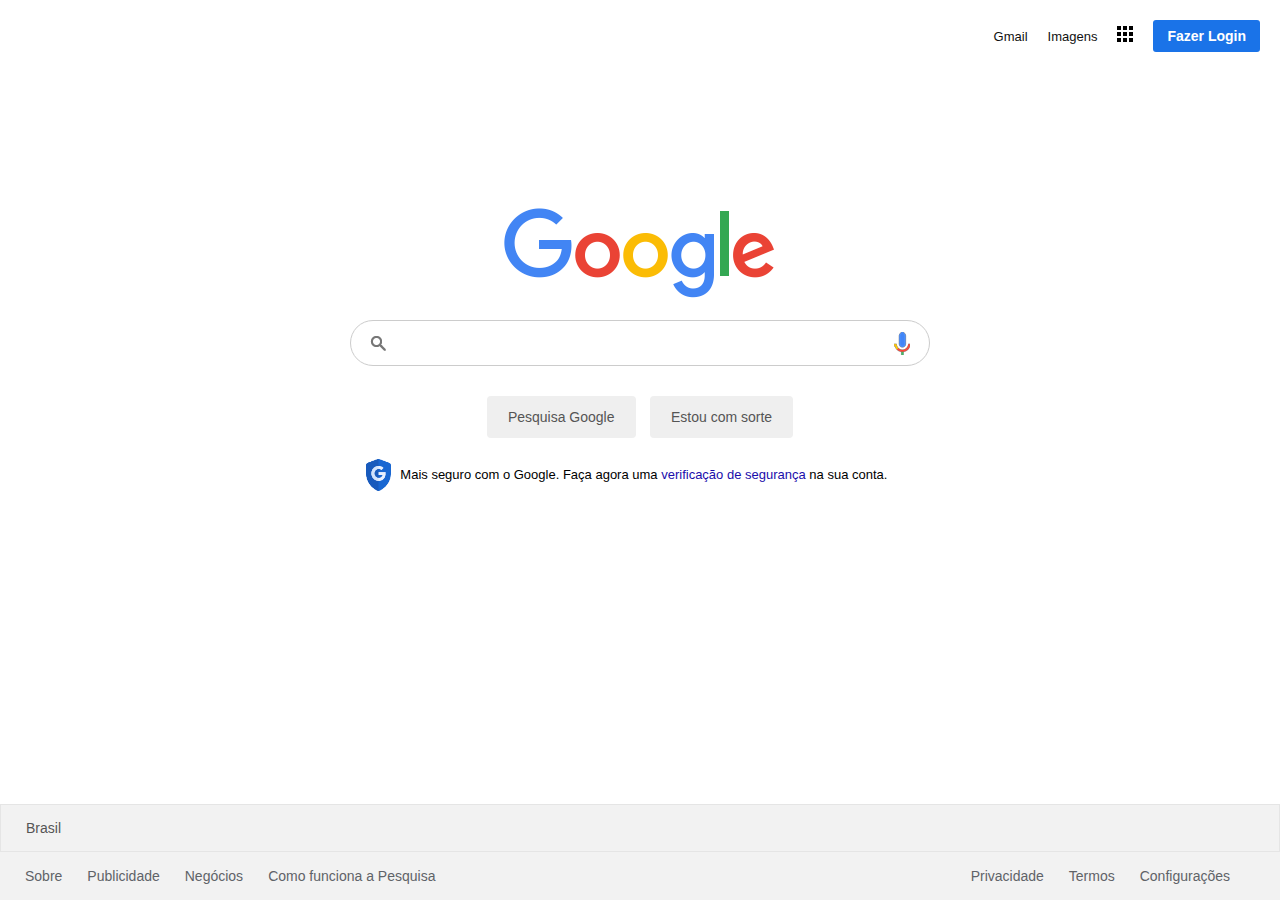
<file: CLONE GOOGLE/index.html>
<!DOCTYPE html>
<html lang="pt-br">

<head>
    <meta charset="UTF-8">
    <meta http-equiv="X-UA-Compatible" content="IE=edge">
    <meta name="viewport" content="width=device-width, initial-scale=1.0">
    <link rel="stylesheet" href="styles.css">
    <link rel="shortcut icon" href="./assets/favicon.png" type="image/x-icon">
    <title>Google Clone</title>
</head>

<body>
    <section>
        <header>
            <ul>
                <li><a href="#">Gmail</a></li>
                <li><a href="#">Imagens</a></li>
                <li><a href="#"><img src="./assets/bars.png" alt="barsgoogle"></a></li>
                <button>Fazer Login</button>
            </ul>
        </header>
        <main class="main">
            <img src="./assets/google.png" alt="google">
            <div class="searchB">
                <input type="text" class="search">
                <div class="icons">
                    <div><img src="./assets/search.png" alt="search"></div>
                    <div><img src="./assets/mic.png" alt="microphone"></div>
                </div>
            </div>
            <div class="button">
                <button class="btn">Pesquisa Google</button>
                <button>Estou com sorte</button>
            </div>
            <div class="text">
                <img class="img" src="./assets/gshield.png" alt="GSHIELD">
                <p> Mais seguro com o Google. Faça agora uma <a href="#">verificação de segurança</a> na sua conta.
                </p>
            </div>
        </main>
        <footer>
            <div class="lineone">
                <p class="linetop">Brasil</p>
            </div>
            <div class="linebottom">
                <ul>
                    <li><a href="#">Sobre</a></li>
                    <li><a href="#">Publicidade</a></li>
                    <li><a href="#">Negócios</a></li>
                    <li><a href="#">Como funciona a Pesquisa</a></li>
                </ul>
                <ul>
                    <li><a href="#">Privacidade</a></li>
                    <li><a href="#">Termos</a></li>
                    <li><a href="#">Configurações</a></li>
                </ul>
            </div>
        </footer>
    </section>
    <script src="script.js"></script>
</body>
</html>
</file>
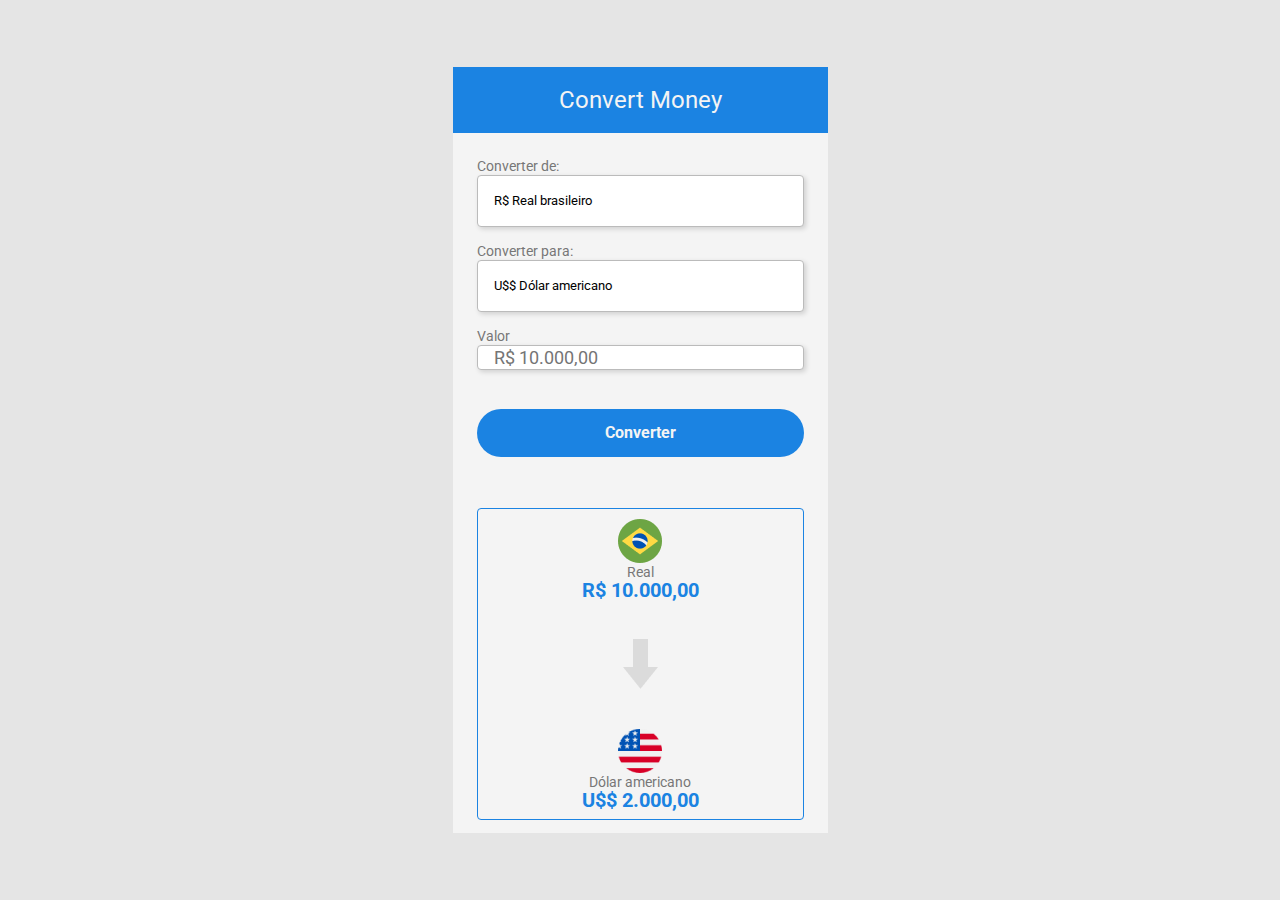
<file: JS HTML CSS/Conversor PJ 1 HTML JS/index.html>
<!DOCTYPE html>
<html lang="pt-br">

<head>
    <meta charset="UTF-8">
    <meta http-equiv="X-UA-Compatible" content="IE=edge">
    <meta name="viewport" content="width=device-width, initial-scale=1.0">
    <link rel="preconnect" href="https://fonts.googleapis.com">
    <link rel="preconnect" href="https://fonts.gstatic.com" crossorigin>
    <link href="https://fonts.googleapis.com/css2?family=Roboto:wght@100;300;400;700&display=swap" rel="stylesheet">
    <link rel="stylesheet" href="./styles.css">
    <title>Convert Money</title>
</head>

<body>
    <div class="container">
        <header>
            <h1>Convert Money</h1>
        </header>

        <main>
            <label>
                Converter <b>de</b>:
                <select>
                    <option>
                        R$ Real brasileiro
                    </option>
                </select>
            </label>
            <label>
                Converter <b>para</b>:
                <select id="currency-select">
                    <option>U$$ Dólar americano</option>
                    <option>€ Euro</option>
                    <option>Bitcoin</option>
                </select>
            </label>
            <label>
                Valor
                <input id="input-real" placeholder="R$ 10.000,00">
            </label>
            <button id="convert-button" type="button">Converter</button>
            <section>
                <div class="section-container">
                    <img src="./assets/br.png" alt="bandeira brasil">
                    <p class="section-name">Real</p>
                    <p class="price-name" id="realValueText">R$ 10.000,00</p>
                </div>
                <img class="arrow" src="./assets/arrow.png" alt="seta">
                <div class="section-container">
                    <img id="img-currency" src="./assets/eua.png">
                    <p class="section-name" id="currency-name">Dólar americano</p>
                    <p class="price-name" id="currencyValueText">U$$ 2.000,00</p>
                </div>
            </section>
        </main>
    </div>

</body>
<script src="./scripts.js"></script>

</html>
</file>
<file: CLONE GOOGLE/styles.css>
* {
    margin: 0;
    padding: 0;
    box-sizing: border-box;
    font-family: 'arial', sans-serif;
    list-style: none;
    text-decoration: none;
}

section {
    position: relative;
    width: 100%;
    min-height: 100vh;
    display: flex;
    align-items: center;
    justify-content: center;
}

section header {
    position: absolute;
    top: 0;
    width: 100%;
    padding: 20px;
    display: flex;
    align-items: center;
    justify-content: flex-end;
}

section header ul {
    display: flex;
    align-items: center;
    justify-content: center;
    gap: 20px;

}

section header ul li a{
    font-size: 13px;
    color: #111;
}

section header ul li a:hover{
    text-decoration: underline;
}

section header ul button {
    padding: 8px 14px;
    border-radius: 3px;
    background: #1a73e8;
    border: 0;
    outline: none;
    font-size: 14px;
    color: #fff;
    font-weight: 700;
    cursor: pointer;
    transition: all 0.3s ease-in-out;
}

section header ul button:hover {
    background-color: #3284ee;
}


/* fim header, >>>> main */

.main {
    display: flex;
    align-items: center;
    justify-content: center;
    flex-direction: column;
    width: 580px;
    margin-bottom: 200px;
}

.main .searchB {
    position: relative;
    width: 100%;
    margin-top: 20px;
}

.main .searchB .search {
    width: 100%;
    padding: 13px;
    padding-left: 45px;
    padding-right: 60px;
    border-radius: 30px;
    outline: none;
    font-size: 16px;
    border: 1px solid #ccc;
}

.main .searchB .search:hover {
    border: 1px solid transparent;
    box-shadow: 0px 1px 10px #ccc;
}
.main .searchB .icons {
    position: absolute;
    top: 0;
    width: 100%;
    display: flex;
    align-items: center;
    justify-content: space-between;
    padding: 12px 20px;
    pointer-events: none;
}
.main .button {
    margin-top: 30px;
}
.main .button button{
    margin: 0 5px;
    padding: 12px 20px;
    color: #555;
    font-size: 14px;
    outline: none;
    border-radius: 4px;
    border: 1px solid transparent;
    cursor: pointer;
}

.main .button button:hover {
    border: 1px solid #ccc;
}

.main .text{
    padding-top: 20px;
    display: flex;
    align-items: center;
    font-size: small;
}

.main .text .img{
    width: 6%;
    margin-right: 5px;

}
.main .text a {
    color: #1a0dab
}
.main .text a:hover {
    text-decoration: underline;
}


/* fim main >>>> footer  */

footer {
    position: absolute;
    bottom: 0;
    left: 0;
    width: 100%;
    background: #f2f2f2;
    color: #555;
}

footer .linetop {
    padding: 15px 25px;
    border: 1px solid rgba(0, 0, 0, 0.05);
}

footer .linetop {
    font-size: 14px;
}

footer .linebottom {
    display: flex;
    padding: 15px 25px;
    justify-content: space-between;
}

footer .linebottom ul{
    display: flex;
}
footer .linebottom ul li a{
    font-size: 14px;
    color: #5f6368;
    margin-right: 25px;
}
footer .linebottom ul li a:hover{
    text-decoration: underline;
}
</file>
<file: JS HTML CSS/Conversor PJ 1 HTML JS/styles.css>
* {
    margin: 0;
    padding: ;
    box-sizing: border-box;
    font-family: "Roboto";
    font-weight: 400;
    line-height: 18px;
    font-style: normal;
}

body {
    background-color: #E5E5E5;
    display: flex;
    justify-content: center;
    align-items: center;
    height: 100vh;
}

.container {
    background-color: #F4F4F4;
    width: 375px;
    height: 766px;
}

header {
    background-color: #1B83E2;
    height: 66px;
    display: flex;
    justify-content: center;
    align-items: center;
}

h1 {
    font-weight: normal;
    font-size: 24px;
    color: #F4F4F4;
}

main {
    padding: 24px;
    display: flex;
    flex-direction: column;
    gap: 15px;
}

label {
    font-size: 14px;
    color: #777777;
}

select {
    background: #FFFFFF;
    border: 1px solid #BBBBBB;
    border-radius: 4px;
    display: block;
    width: 100%;
    cursor: pointer;
    outline: none;
    appearance: none;
    padding: 16px;
    box-shadow: 2px 2px 5px rgba(0, 0, 0, 0.15);
}

input {
    background: #FFFFFF;
    border: 1px solid #BBBBBB;
    box-shadow: 2px 2px 5px rgba(0, 0, 0, 0.15);
    border-radius: 4px;
    width: 100%;
    outline: none;
    padding-left: 16px;
    font-size: 18px;
}

button {
    height: 48px;
    width: 100%;
    cursor: pointer;
    outline: none;
    background: #1B83E2;
    border-radius: 25px;
    color: #F4F4F4;
    margin-top: 24px;
    margin-bottom: 36px;
    border: none;
    font-size: 16px;
    font-weight: bold;
}

button:hover {
    opacity: 0.9;
}

button:active {
    opacity: 0.7;
}

section {
    border: 1px solid #1B83E2;
    border-radius: 4px;
    display: flex;
    flex-direction: column;
    align-items: center;
    gap: 15px;
}

.section-container {
    padding: 10px;
    display: flex;
    flex-direction: column;
    justify-content: center;
    align-items: center;
}

.section-name {
    font-size: 14px;
    color: #777777;
}

.price-name {
    font-weight: bold;
    font-size: 20px;
    color: #1B83E2;
}

.arrow {
    margin: 15px auto;
    display: block;
}
</file>
